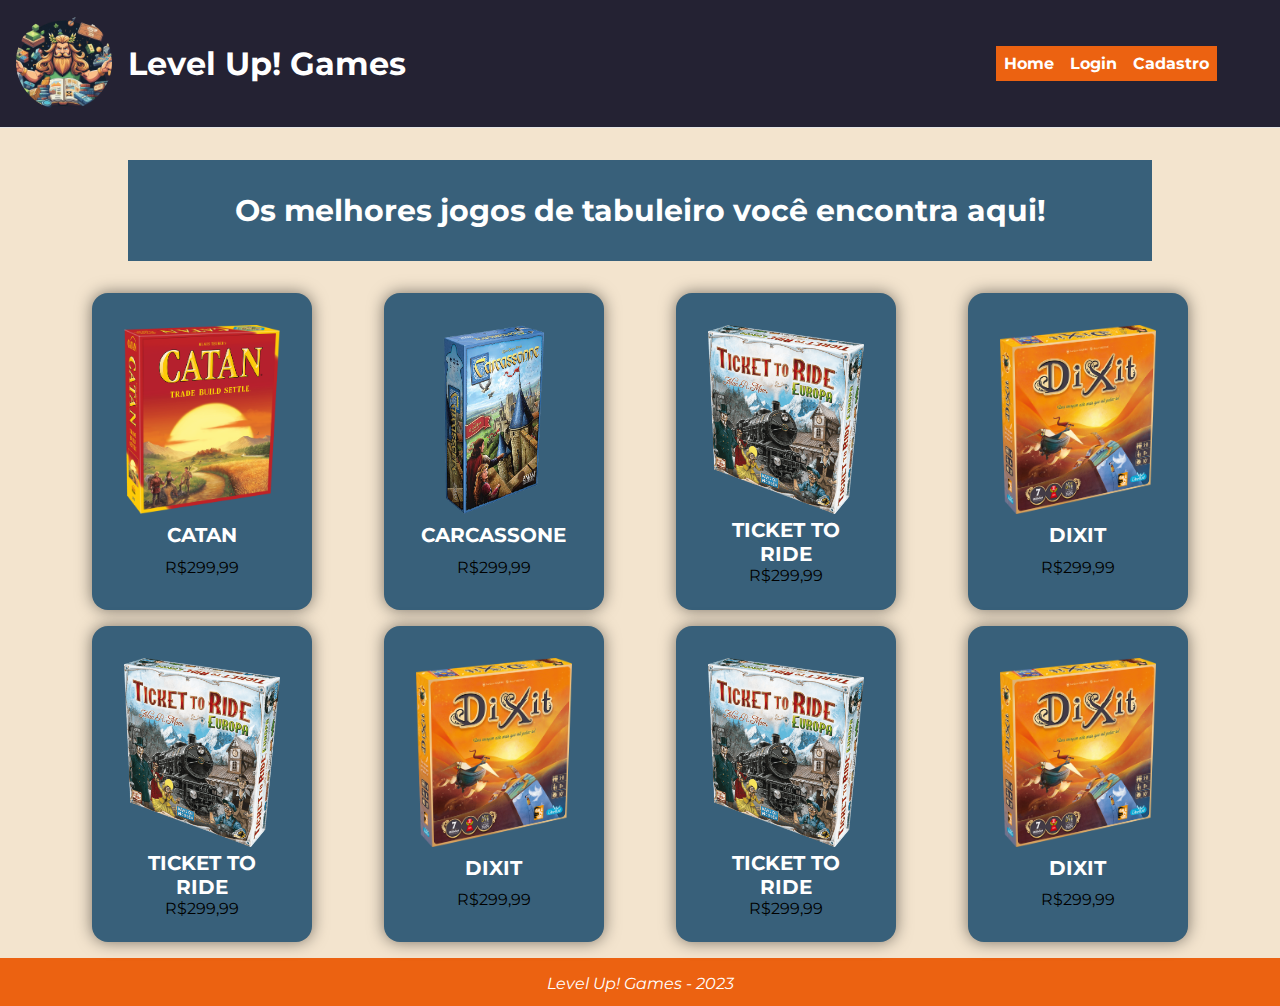
<file: index.html>
<!DOCTYPE html>
<html lang="en">

<head>
    <meta charset="UTF-8">
    <meta name="viewport" content="width=device-width, initial-scale=1.0">
    <title>Level Up! Games</title>
    <link rel="stylesheet" href="style/style.css">
    <link rel="stylesheet" href="style/index.css">
    <link rel="shortcut icon" href="images/logo.png" type="image/x-icon">
</head>

<body>
    <header>
        <div class="logo">
            <img src="images/logo2.png" alt="">
        </div>
        <h1>Level Up! Games</h1>
        <nav>
            <ul>
                <li><a href="#">Home</a></li>
                <li><a href="pages/login.html">Login</a></li>
                <li><a href="pages/cadastro.html">Cadastro</a></li>
            </ul>
        </nav>
    </header>
    <main>
        <section id="hero">
            <h2>Os melhores jogos de tabuleiro você encontra aqui! </h2>

        </section>
        <section id="jogos">

            <div class="card-jogo">
                <img src="images/catan.png" alt="">
                <div class="card-jogo-texto">
                    <h3>Catan</h3>
                    <p>R$299,99</p>
                </div>
            </div>

            <div class="card-jogo">
                <img src="images/carcassonne.png" alt="">
                <div class="card-jogo-texto">
                    <h3>Carcassone</h3>
                    <p>R$299,99</p>
                </div>
            </div>

            <div class="card-jogo">
                <img src="images/ticket-to-ride.png" alt="">
                <div class="card-jogo-texto">
                    <h3>ticket To Ride</h3>
                    <p>R$299,99</p>
                </div>
            </div>

            <div class="card-jogo">
                <img src="images/dixit.png" alt="">
                <div class="card-jogo-texto">
                    <h3>Dixit</h3>
                    <p>R$299,99</p>
                </div>
            </div>

            <div class="card-jogo">
                <img src="images/ticket-to-ride.png" alt="">
                <div class="card-jogo-texto">
                    <h3>ticket To Ride</h3>
                    <p>R$299,99</p>
                </div>
            </div>

            <div class="card-jogo">
                <img src="images/dixit.png" alt="">
                <div class="card-jogo-texto">
                    <h3>Dixit</h3>
                    <p>R$299,99</p>
                </div>
            </div>
            <div class="card-jogo">
                <img src="images/ticket-to-ride.png" alt="">
                <div class="card-jogo-texto">
                    <h3>ticket To Ride</h3>
                    <p>R$299,99</p>
                </div>
            </div>

            <div class="card-jogo">
                <img src="images/dixit.png" alt="">
                <div class="card-jogo-texto">
                    <h3>Dixit</h3>
                    <p>R$299,99</p>
                </div>
            </div>


        </section>
    </main>
    <footer>
        <address>Level Up! Games - 2023</address>
    </footer>

</body>

</html>
</file>
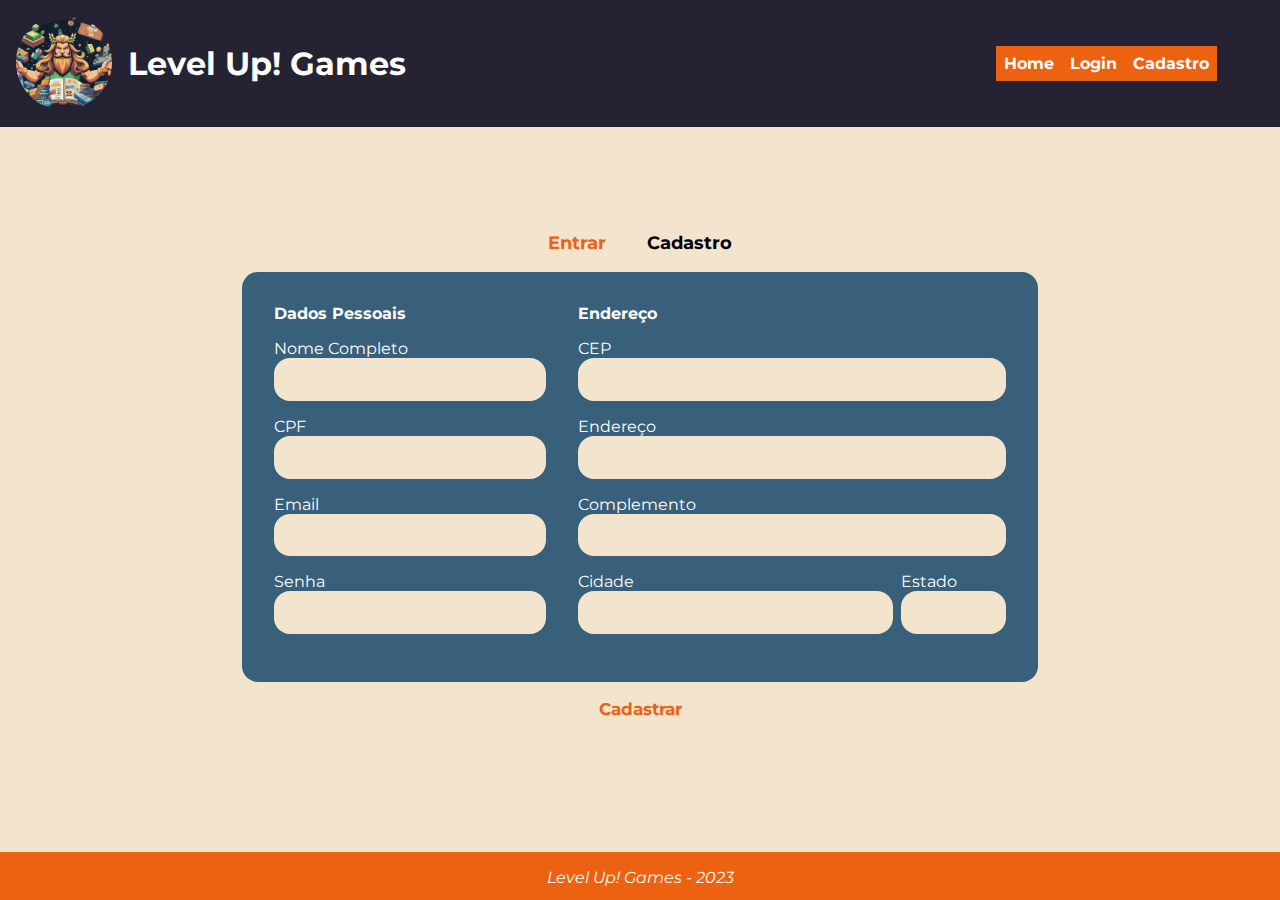
<file: pages/cadastro.html>
<!DOCTYPE html>
<html lang="en">

<head>
    <meta charset="UTF-8">
    <meta name="viewport" content="width=device-width, initial-scale=1.0">
    <title>Level Up! Games & Drinks - Faça sua conta</title>
    <link rel="stylesheet" href="../style/style.css">
    <link rel="stylesheet" href="../style/cadastro.css">
</head>

<body>
    <header>
        <div class="logo">
            <img src="../images/logo2.png" alt="">
        </div>
        <h1>Level Up! Games</h1>
        <nav>
            <ul>
                <li><a href="../index.html">Home</a></li>
                <li><a href="login.html">Login</a></li>
                <li><a href="cadastro.html">Cadastro</a></li>
            </ul>
        </nav>
    </header>
    <main>
        <div>
            <button>
                <a href="../pages/login.html">Entrar</a>
            </button>
            <button>Cadastro</button>
        </div>
        <form autocomplete="on">
            <div>
                <fieldset>
                    <legend>Dados Pessoais</legend>
                    <div>
                        <label for="nome">Nome Completo</label>
                        <input type="text" name="nome" id="nome" required autocomplete="name">
                    </div>
                    <div>
                        <label for="cpf">CPF</label>
                        <input type="number" name="cpf" id="cpf" required>
                    </div>
                    <div>
                        <label for="email">Email</label>
                        <input type="email" name="email" id="email" required autocomplete="email">
                    </div>
                    <div>
                        <label for="senha">Senha</label>
                        <input type="password" name="senha" id="senha" required autocomplete="new-password">
                    </div>
                </fieldset>
                <fieldset>
                    <legend>Endereço</legend>
                    <div>
                        <label for="cep">CEP</label>
                        <input type="number" name="cep" id="cep" required >
                    </div>
                    <div>
                        <label for="endereco">Endereço</label>
                        <input type="text" name="endereco" id="endereco" required autocomplete="street-address">
                    </div>
                    <div>
                        <label for="complemento">Complemento</label>
                        <input type="text" name="complemento" id="complemento" required>
                    </div>
                    <fieldset id="cidade-estado">
                        <div id="div-cidade">
                            <label for="cidade">Cidade</label>
                            <input type="text" name="cidade" id="cidade" required>
                        </div>

                        <div id="div-estado">
                            <label for="estado">Estado</label>
                            <input list="estados" name="estado" id="estado" required>
                        </div>

                        <datalist id="estados">
                            <option value="Al"></option>
                            <option value="AP"></option>
                            <option value="AM"></option>
                            <option value="BA"></option>
                            <option value="CE"></option>
                            <option value="DF"></option>
                            <option value="ES"></option>
                            <option value="GO"></option>
                            <option value="MA"></option>
                            <option value="MT"></option>
                            <option value="MS"></option>
                            <option value="MG"></option>
                            <option value="PA"></option>
                            <option value="PB"></option>
                            <option value="PR"></option>
                            <option value="PE"></option>
                            <option value="PI"></option>
                            <option value="RJ"></option>
                            <option value="RN"></option>
                            <option value="RS"></option>
                            <option value="RO"></option>
                            <option value="RR"></option>
                            <option value="SC"></option>
                            <option value="SP"></option>
                            <option value="SE"></option>
                            <option value="TO"></option>
                        </datalist>

                    </fieldset>
                </fieldset>
            </div>
            <input type="submit" value="Cadastrar" id="cadastrar">
        </form>
    </main>
    <footer>
        <address>Level Up! Games - 2023</address>
    </footer>
</body>

</html>
</file>
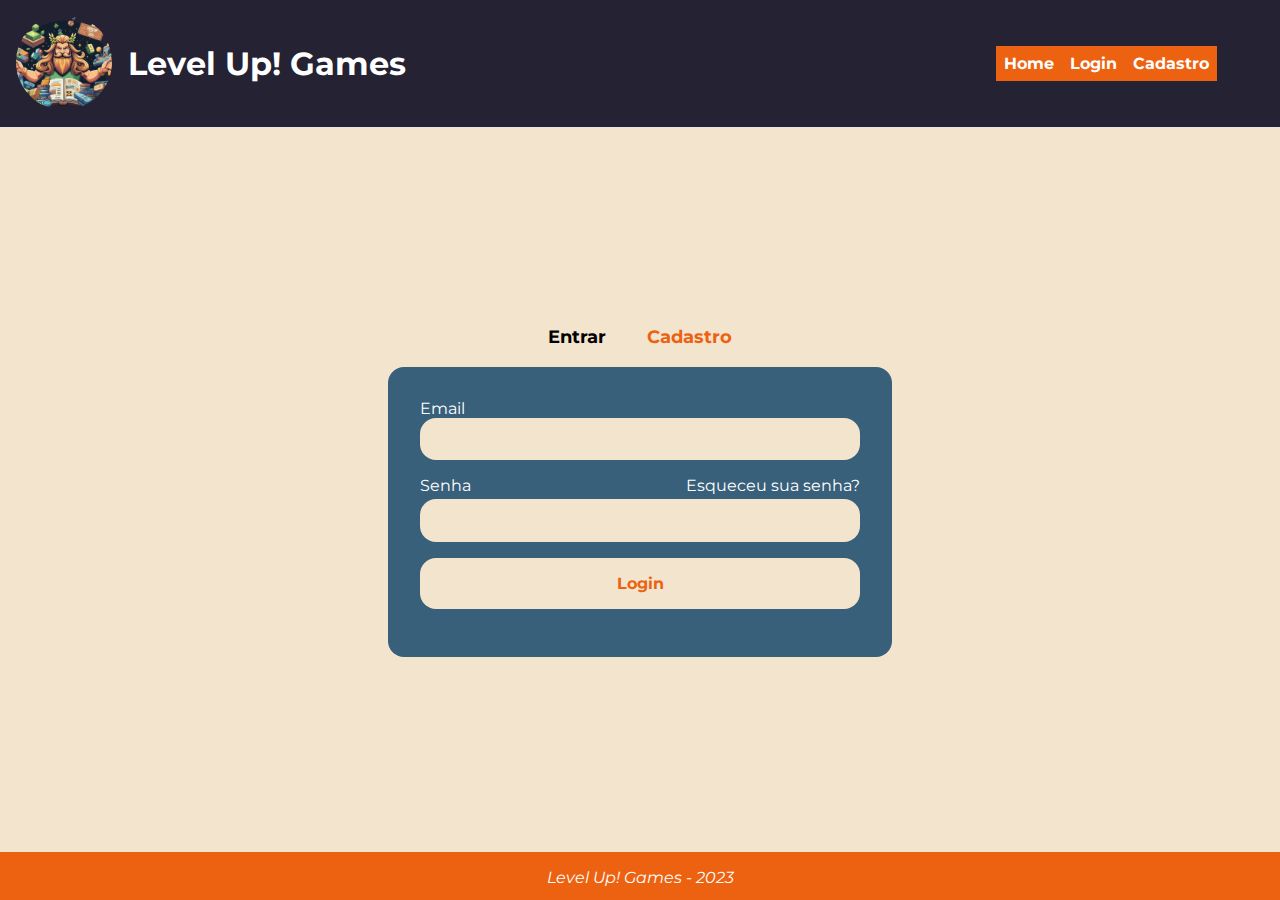
<file: pages/login.html>
<!DOCTYPE html>
<html lang="en">

<head>
    <meta charset="UTF-8">
    <meta name="viewport" content="width=device-width, initial-scale=1.0">
    <title>Level Up! Games & Drinks - Login</title>
    <link rel="stylesheet" href="../style/style.css">
    <link rel="stylesheet" href="../style/login.css">
</head>

<body>
    <header>
        <div class="logo">
            <img src="../images/logo2.png" alt="">
        </div>
        <h1>Level Up! Games</h1>
        <nav>
            <ul>
                <li><a href="../index.html">Home</a></li>
                <li><a href="login.html">Login</a></li>
                <li><a href="cadastro.html">Cadastro</a></li>
            </ul>
        </nav>
    </header>
    <main>
        <div>
            <button>Entrar</button>
            <button><a href="cadastro.html">Cadastro</a></button>
        </div>
        <form>
            <div>
                <fieldset>
                    <div>
                        <label for="email">Email</label>
                        <input type="email" name="email" id="email" required>
                    </div>
                    <div>
                        <label for="senha">Senha</label>
                        <span><a href="reseta-senha.html">Esqueceu sua senha?</a></span>
                        <input type="password" name="senha" id="senha" required>
                    </div>
                </fieldset>
                <input type="submit" value="Login" id="input-login">
            </div>
        </form>
    </main>
    <footer>
        <address>Level Up! Games - 2023</address>
    </footer>
</body>

</html>
</file>
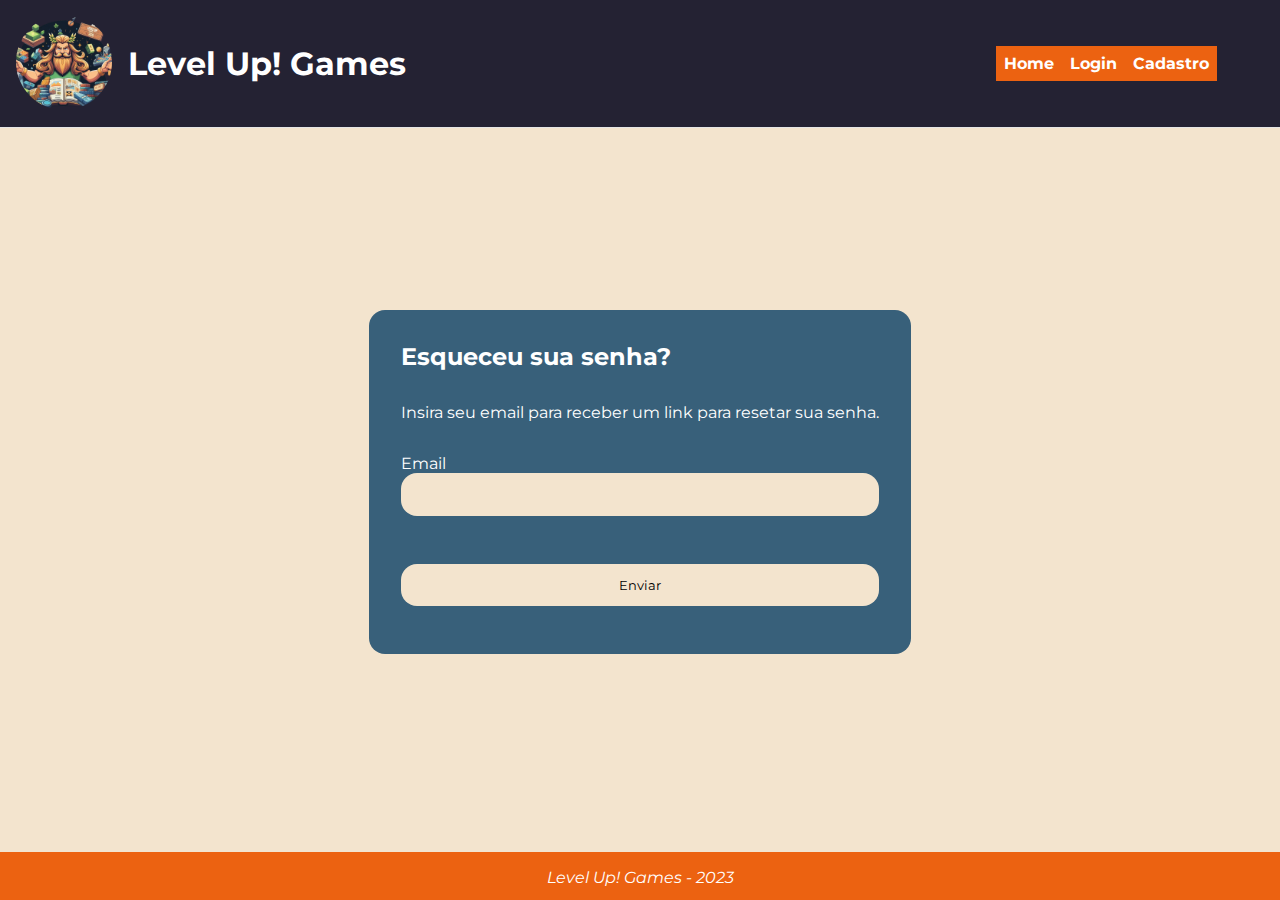
<file: pages/reseta-senha.html>
<!DOCTYPE html>
<html lang="en">
<head>
    <meta charset="UTF-8">
    <meta name="viewport" content="width=device-width, initial-scale=1.0">
    <title>Level Up! Games & Drinks - Resete sua senha</title>
    <link rel="stylesheet" href="../style/style.css">
    <link rel="stylesheet" href="../style/reseta-senha.css">
</head>
<body>
    <header>
        <div class="logo">
            <img src="../images/logo2.png" alt="">
        </div>
        <h1>Level Up! Games</h1>
        <nav>
            <ul>
                <li><a href="../index.html">Home</a></li>
                <li><a href="login.html">Login</a></li>
                <li><a href="cadastro.html">Cadastro</a></li>
            </ul>
        </nav>
    </header>

    <main>
        <form>
            <h2>Esqueceu sua senha?</h2>
            <p>Insira seu email para receber um link para resetar sua senha.</p>
            <div>
                <label for="email">Email</label>
                <input type="email" name="email" id="email" required>
            </div>
            <input type="submit" value="Enviar" id="input-login">
        </form>
    </main>


    <footer>
        <address>Level Up! Games - 2023</address>
    </footer>
</body>
</html>
</file>
<file: style/style.css>
@import url('https://fonts.googleapis.com/css2?family=Montserrat:wght@400;700;900&display=swap');

/* cores utilizadas */
:root {
    --cor-acento:#EC6211;
    --cor-fundo: #F3E4CE;
    --cor-fundo-escuro: #242233;
    --cor-texto: #FFFFFF;
    --cor-fundo-cards: #38607A;
}
/* reseta css + define familia de fontes */
* {
    margin: 0;
    padding: 0;
    box-sizing: border-box;
    font-family: 'Montserrat', sans-serif;
}

a,
input,
button,
label {
    text-decoration: none;
}

ul {
    list-style: none;
}

/* define tamanho e cores de cabeçalhos */
h1,
h2,
h3 {
    font-weight: 700;
    color: var(--cor-texto);
}

body{
    background-color: var(--cor-fundo);
}
/* Cabeçalho */

header{
    background-color: var(--cor-fundo-escuro);
    padding: 1rem;
    border-bottom: 1px solid #E5E5E5;
    display: flex;
    height: 8rem;
    gap: 1rem;
    align-items: center;
}
/* define tamanho da imagem da logo */
.logo img {
    width: 100%;
    border-radius: 50%;
}

.logo {
    width: 6rem;
    aspect-ratio: 1/1;
}
/* define a barra de navegação */
nav{
    margin: 0 auto;
    width: 60%;
    display: flex;
    justify-content: flex-end;
    align-items: center;   
}

nav ul{
    padding: .5rem;
    background-color: var(--cor-acento);
    display: flex;
    gap: 1rem;
}

nav ul a{
    font-weight: 700;
    color: var(--cor-texto);
}

/* footer */

footer{
    height: 3rem;
    background-color: var(--cor-acento);
    text-align: center;
    margin-top: 1rem;
    padding: 1rem;
    color: var(--cor-texto);
}
</file>
<file: style/index.css>
/* main */
main{
    min-height: calc(100vh - 12rem);
}

#hero{
    margin: 2rem auto;
    width: 80%;
    background-color: var(--cor-fundo-cards);
    font-size: 1.25rem;
    text-align: center;
    padding: 2rem;
}

#jogos{
    margin: 0 auto;
    width: 90%;
    display: grid;
    display: grid;
    grid-template-columns: repeat(auto-fit, minmax(250px, 1fr));
    gap: 1rem;
}

.card-jogo{
    margin: 0 auto;
    width: 80%;
    background-color: var(--cor-fundo-cards);
    text-align: center;
    padding: 2rem;
    border-radius: 1rem;
    box-shadow: 0 0 1rem rgba(0,0,0,.5);
}

.card-jogo-texto{
    display: flex;
    flex-direction: column;
    justify-content: space-around;
    height: 25%;
}

.card-jogo h3{
    text-transform: uppercase;
    font-size: 1.25rem;
}

.card-jogo p{
    font-size: 1rem;
}
.card-jogo img{
    height: 75%;
    width: 100%;
}
</file>
<file: style/cadastro.css>
main{
    min-height: calc(100vh - 12rem);
    display: flex;
    flex-direction: column;
    justify-content: center;
    align-items: center;
    color: var(--cor-texto);
    
}

legend{
    margin: 1em 0;
    font-weight: 700;
}

fieldset{
    border: none;
}

input:focus, input:hover{
    outline: none;
    background-color: #daccb9;
}
    

input{
    background-color: var(--cor-fundo);
    border: none;
    padding: 1em;
    border-radius: 1rem;
    width: 100%;
    margin-bottom: 1rem;
}

form > div{
    margin: 0 auto;
    max-width: 80%;
    background-color: var(--cor-fundo-cards);
    border: none;
    display: flex;
    padding: 2rem;
    border-radius: 1rem;
    gap: 2rem;
}

#cidade-estado{
    display:flex;
    gap: .5rem;

}
#div-cidade{
    width: 75%;
}

#div-estado{
    width: 25%;
}

button {
    background-color: inherit;
    border: none;
    padding: 1em;
    font-weight: 700;
    color: black;
    font-size: 1.15rem;
}

button a{
    color: var(--cor-acento);
    font-size: 1.15rem;

}

button a:hover{
    color: var(--cor-texto);
}

#cadastrar{
    font-size: 1.05rem;
    font-weight: 700;
    align-self: flex-end;
    color: var(--cor-acento);
}

#cadastrar:hover{
 background-color: var(--cor-fundo);
 cursor: pointer;
}

@media screen and (max-width: 768px) {
    form > div{
        flex-direction: column;
        gap: 1rem;
    }
    #cidade-estado{
        flex-direction: column;
    }
    #div-cidade{
        width: 100%;
    }
    #div-estado{
        width: 100%;
    }
    #cadastrar{
        align-self: center;
    }
    
}
</file>
<file: style/login.css>
main{
    height: calc(100vh - 12rem);
    display: flex;
    flex-direction: column;
    justify-content: center;
    align-items: center;
    color: var(--cor-texto);
}

legend{
    margin: 1em 0;
    font-weight: 700;
}

fieldset{
    border: none;
}

input:focus, input:hover{
    outline: none;
    background-color: #daccb9;
}

span > a{
    float: right;
    color: var(--cor-texto);
    margin-bottom: .25rem;
}

span a:hover{
    color: var(--cor-acento);
}

input{
    background-color: var(--cor-fundo);
    border: none;
    padding: 1em;
    border-radius: 1rem;
    width: 100%;
    margin-bottom: 1rem;
}

form {
    background-color: var(--cor-fundo-cards);
    border: none;
    display: flex;
    padding: 2rem;
    border-radius: 1rem;
    gap: 2rem;
}

button {
    background-color: inherit;
    border: none;
    padding: 1em;
    font-weight: 700;
    color: black;
    font-size: 1.15rem;
}

button a{
    color: var(--cor-acento);
    font-size: 1.15rem;
}

button a:hover{
    color: var(--cor-texto);
}

#cadastrar{
    align-self: flex-end;
}

#input-login{
    font-size: 1rem;
    font-weight: 700;
    color: var(--cor-acento);
}

#input-login:hover{
    background-color: var(--cor-fundo);
    cursor: pointer;
}
</file>
<file: style/reseta-senha.css>
main{
    height: calc(100vh - 12rem);
    display: flex;
    flex-direction: column;
    justify-content: center;
    align-items: center;
    color: var(--cor-texto);    
}


form {
    background-color: var(--cor-fundo-cards);
    border: none;
    display: flex;
    flex-direction: column;
    padding: 2rem;
    border-radius: 1rem;
    gap: 2rem;
}

input{
    background-color: var(--cor-fundo);
    border: none;
    padding: 1em;
    border-radius: 1rem;
    width: 100%;
    margin-bottom: 1rem;
}
</file>
